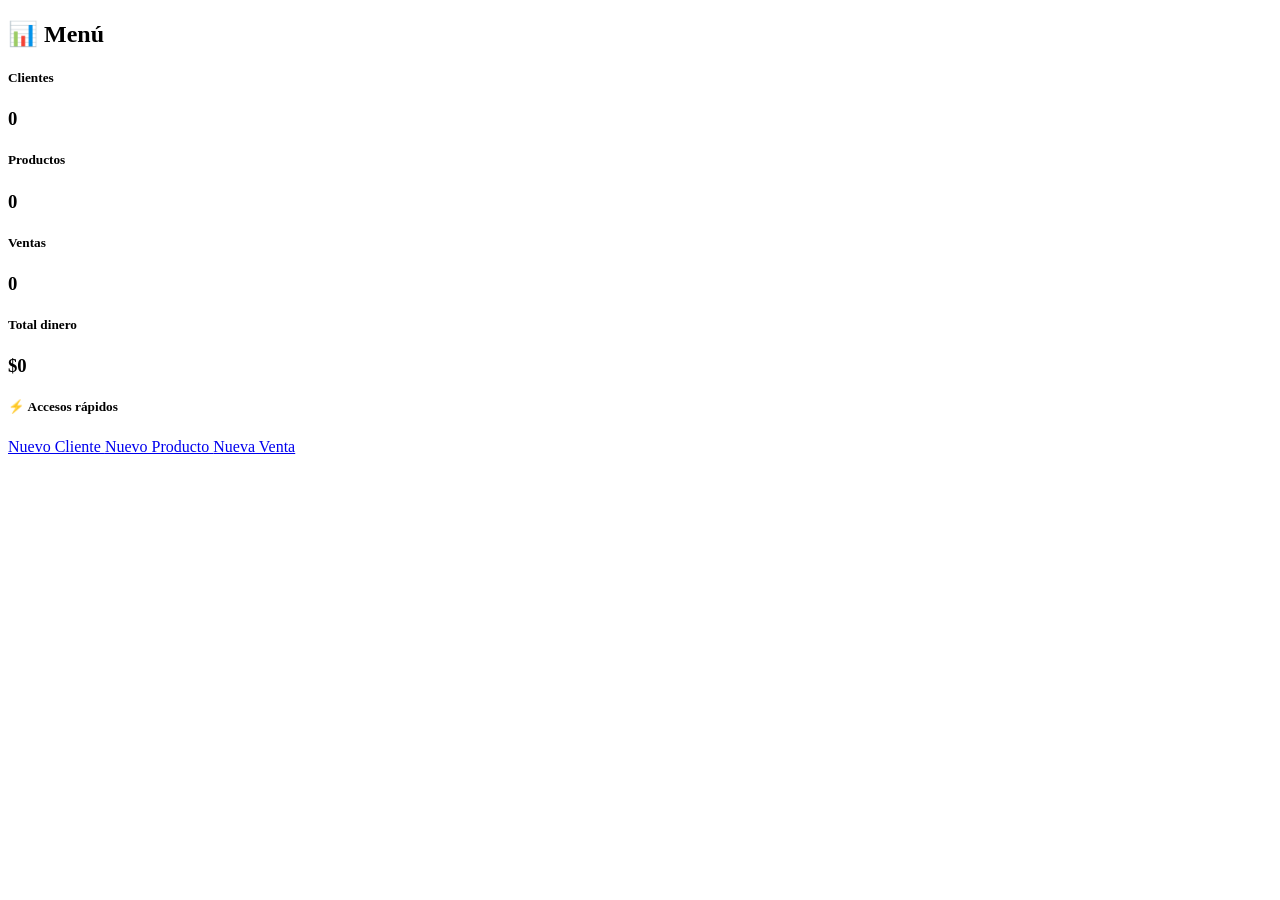
<file: src/main/resources/templates/index.html>
<!DOCTYPE html>
<html xmlns:th="http://www.thymeleaf.org">
<head th:replace="~{fragments/layout :: head('Dashboard')}"></head>

<body>

<div th:replace="~{fragments/layout :: sidebar}"></div>

<div class="main-content">

    <h2>📊 Menú </h2>

    <div class="row text-center mt-4">

        <div class="col-md-3 mb-4">
            <div class="card">
                <div class="card-body py-4">
                    <i class="bi bi-people-fill" style="font-size:2rem; color:#5D4037"></i>
                    <h5 class="mt-2">Clientes</h5>
                    <h3 th:text="${totalClientes}">0</h3>
                </div>
            </div>
        </div>

        <div class="col-md-3 mb-4">
            <div class="card">
                <div class="card-body py-4">
                    <i class="bi bi-box-seam-fill" style="font-size:2rem; color:#5D4037"></i>
                    <h5 class="mt-2">Productos</h5>
                    <h3 th:text="${totalProductos}">0</h3>
                </div>
            </div>
        </div>

        <div class="col-md-3 mb-4">
            <div class="card">
                <div class="card-body py-4">
                    <i class="bi bi-cart-fill" style="font-size:2rem; color:#5D4037"></i>
                    <h5 class="mt-2">Ventas</h5>
                    <h3 th:text="${totalVentas}">0</h3>
                </div>
            </div>
        </div>

        <div class="col-md-3 mb-4">
            <div class="card">
                <div class="card-body py-4">
                    <i class="bi bi-cash-stack" style="font-size:2rem; color:#2E7D32"></i>
                    <h5 class="mt-2">Total dinero</h5>
                    <h3 th:text="${'$' + totalDinero}">$0</h3>
                </div>
            </div>
        </div>

    </div>

    <div class="row mt-2">

        <div class="col-md-4 mb-4">
            <div class="card">
                <div class="card-body">
                    <h5>⚡ Accesos rápidos</h5>
                    <div class="d-flex flex-column gap-2 mt-3">
                        <a href="/clientes/nuevo" class="btn btn-primary">
                            <i class="bi bi-person-plus"></i> Nuevo Cliente
                        </a>
                        <a href="/productos/nuevo" class="btn btn-warning">
                            <i class="bi bi-plus-circle"></i> Nuevo Producto
                        </a>
                        <a href="/ventas/nuevo" class="btn btn-success">
                            <i class="bi bi-cart-plus"></i> Nueva Venta
                        </a>
                    </div>
                </div>
            </div>
        </div>

    </div>

</div>

</body>
</html>
</file>
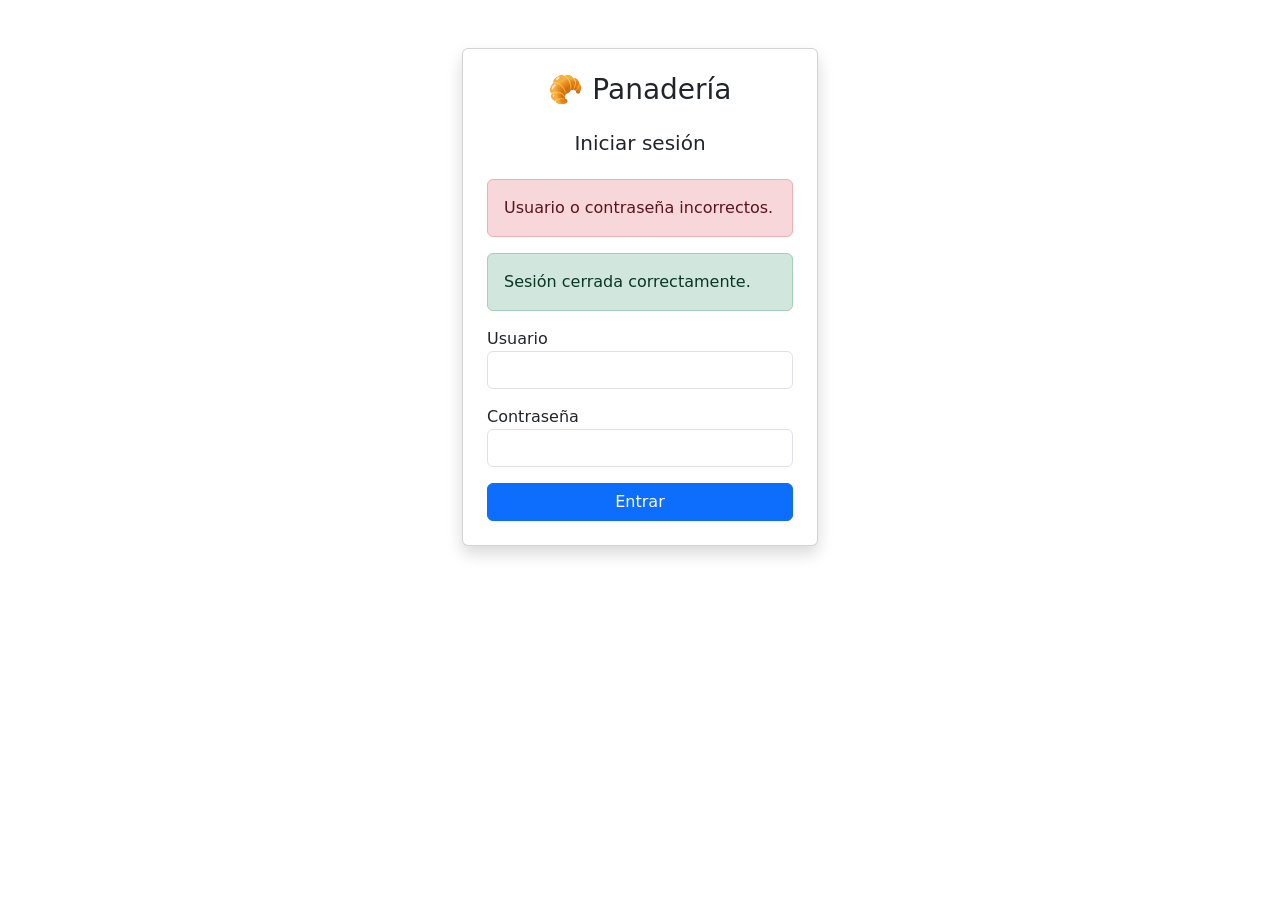
<file: src/main/resources/templates/login.html>
<!DOCTYPE html>
<html xmlns:th="http://www.thymeleaf.org">
<head>
    <meta charset="UTF-8">
    <title>Login - Panadería</title>
    <link href="https://cdn.jsdelivr.net/npm/bootstrap@5.3.0/dist/css/bootstrap.min.css" rel="stylesheet">
</head>

<body class="container mt-5">

<div class="row justify-content-center">
    <div class="col-md-4">

        <div class="card shadow">
            <div class="card-body p-4">

                <h3 class="text-center mb-4">🥐 Panadería</h3>
                <h5 class="text-center mb-4">Iniciar sesión</h5>

                <div th:if="${param.error}" class="alert alert-danger">
                    Usuario o contraseña incorrectos.
                </div>

                <div th:if="${param.logout}" class="alert alert-success">
                    Sesión cerrada correctamente.
                </div>

                <form th:action="@{/login}" method="post">

                    <div class="mb-3">
                        <label>Usuario</label>
                        <input type="text" name="username" class="form-control" required>
                    </div>

                    <div class="mb-3">
                        <label>Contraseña</label>
                        <input type="password" name="password" class="form-control" required>
                    </div>

                    <button type="submit" class="btn btn-primary w-100">
                        Entrar
                    </button>

                </form>

            </div>
        </div>

    </div>
</div>

</body>
</html>
</file>
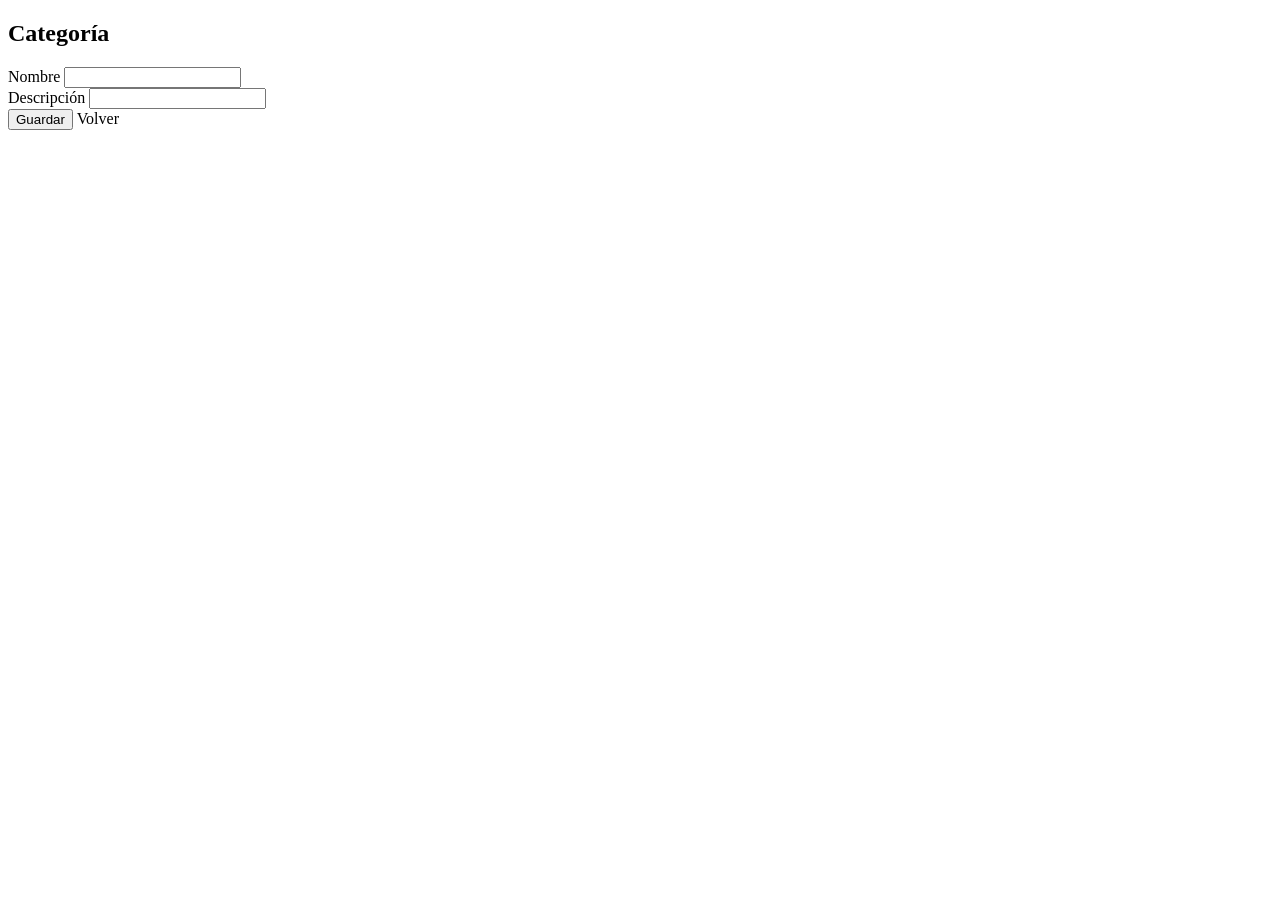
<file: src/main/resources/templates/categorias/form.html>
<!DOCTYPE html>
<html xmlns:th="http://www.thymeleaf.org">
<head th:replace="~{fragments/layout :: head('Formulario Categoría')}"></head>

<body>

<div th:replace="~{fragments/layout :: sidebar}"></div>

<div class="main-content">

    <h2><i class="bi bi-tags-fill"></i> Categoría</h2>

    <div class="card" style="max-width: 600px;">
        <div class="card-body p-4">

            <form th:action="@{/categorias/guardar}" th:object="${categoria}" method="post">

                <input type="hidden" th:field="*{id}"/>

                <div class="mb-3">
                    <label><i class="bi bi-tag"></i> Nombre</label>
                    <input type="text" class="form-control" th:field="*{nombre}" required>
                </div>

                <div class="mb-3">
                    <label><i class="bi bi-text-left"></i> Descripción</label>
                    <input type="text" class="form-control" th:field="*{descripcion}">
                </div>

                <div class="d-flex gap-2">
                    <button type="submit" class="btn btn-success">
                        <i class="bi bi-check-circle"></i> Guardar
                    </button>
                    <a class="btn btn-secondary" th:href="@{/categorias}">
                        <i class="bi bi-arrow-left"></i> Volver
                    </a>
                </div>

            </form>

        </div>
    </div>

</div>

</body>
</html>
</file>
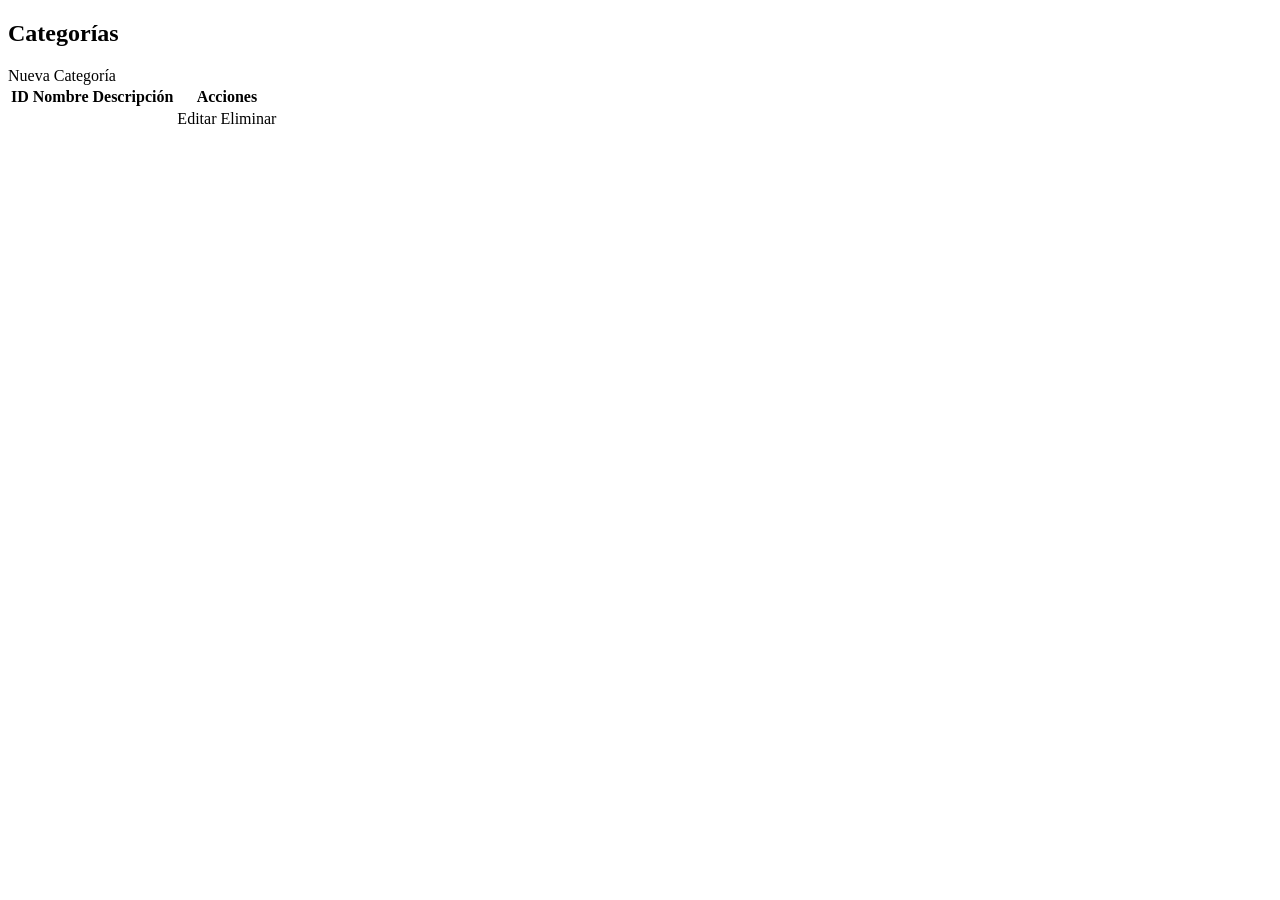
<file: src/main/resources/templates/categorias/list.html>
<!DOCTYPE html>
<html xmlns:th="http://www.thymeleaf.org">
<head th:replace="~{fragments/layout :: head('Categorías')}"></head>

<body>

<div th:replace="~{fragments/layout :: sidebar}"></div>

<div class="main-content">

    <div th:if="${errorMsg}" class="alert alert-danger" th:text="${errorMsg}"></div>

    <h2><i class="bi bi-tags-fill"></i> Categorías</h2>

    <div class="mb-3">
        <a class="btn btn-primary" th:href="@{/categorias/nuevo}">
            <i class="bi bi-plus-circle"></i> Nueva Categoría
        </a>
    </div>

    <table class="table table-hover">
        <thead class="table-dark">
        <tr>
            <th>ID</th>
            <th>Nombre</th>
            <th>Descripción</th>
            <th>Acciones</th>
        </tr>
        </thead>
        <tbody>
        <tr th:each="c : ${categorias}">
            <td th:text="${c.id}"></td>
            <td th:text="${c.nombre}"></td>
            <td th:text="${c.descripcion}"></td>
            <td>
                <a class="btn btn-warning btn-sm"
                   th:href="@{'/categorias/editar/' + ${c.id}}">
                    <i class="bi bi-pencil"></i> Editar
                </a>
                <a class="btn btn-danger btn-sm"
                   th:href="@{'/categorias/eliminar/' + ${c.id}}">
                    <i class="bi bi-trash"></i> Eliminar
                </a>
            </td>
        </tr>
        </tbody>
    </table>

</div>

</body>
</html>
</file>
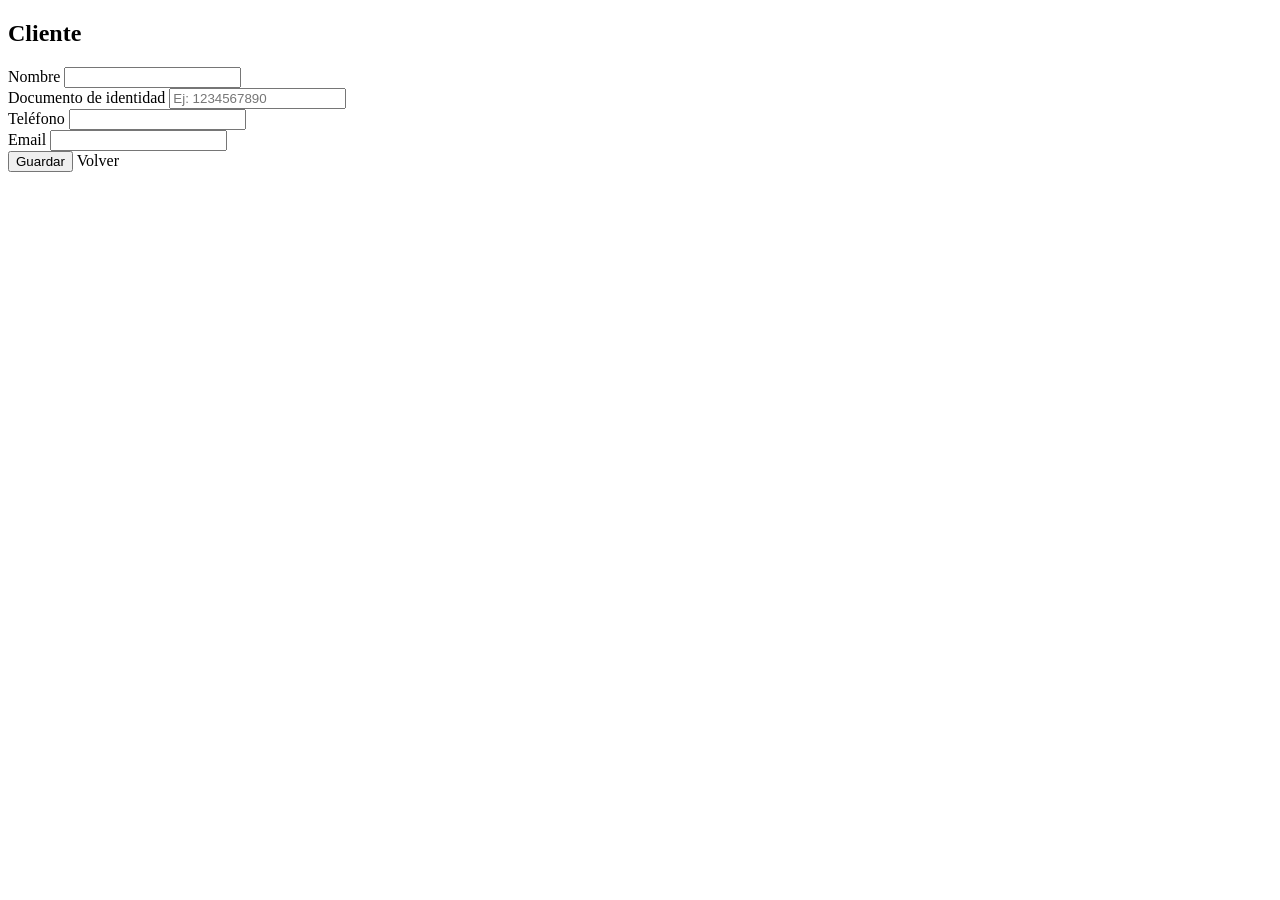
<file: src/main/resources/templates/clientes/form.html>
<!DOCTYPE html>
<html xmlns:th="http://www.thymeleaf.org">
<head th:replace="~{fragments/layout :: head('Formulario Cliente')}"></head>

<body>

<div th:replace="~{fragments/layout :: sidebar}"></div>

<div class="main-content">

    <h2><i class="bi bi-person-plus"></i> Cliente</h2>

    <div class="card" style="max-width: 600px;">
        <div class="card-body p-4">

            <form th:action="@{/clientes/guardar}" th:object="${cliente}" method="post">

                <input type="hidden" th:field="*{id}"/>

                <div class="mb-3">
                    <label><i class="bi bi-person"></i> Nombre</label>
                    <input type="text" class="form-control" th:field="*{nombre}" required>
                </div>

                <div class="mb-3">
                    <label><i class="bi bi-card-id"></i> Documento de identidad</label>
                    <input type="text" class="form-control" th:field="*{documento}" required
                           placeholder="Ej: 1234567890">
                </div>

                <div class="mb-3">
                    <label><i class="bi bi-telephone"></i> Teléfono</label>
                    <input type="text" class="form-control" th:field="*{telefono}">
                </div>

                <div class="mb-3">
                    <label><i class="bi bi-envelope"></i> Email</label>
                    <input type="email" class="form-control" th:field="*{email}">
                </div>

                <div class="d-flex gap-2">
                    <button type="submit" class="btn btn-success">
                        <i class="bi bi-check-circle"></i> Guardar
                    </button>
                    <a class="btn btn-secondary" th:href="@{/clientes}">
                        <i class="bi bi-arrow-left"></i> Volver
                    </a>
                </div>

            </form>

        </div>
    </div>

</div>

</body>
</html>
</file>
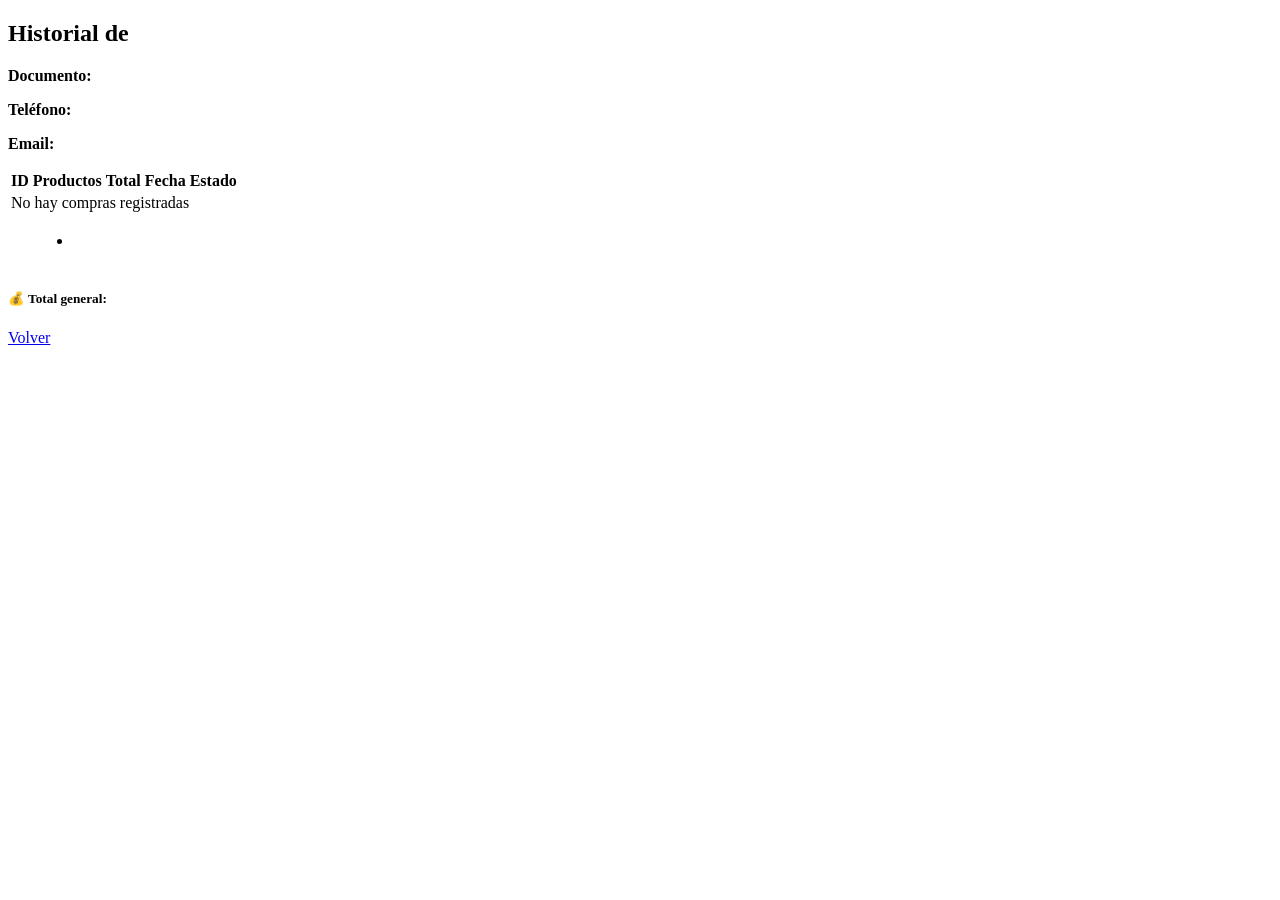
<file: src/main/resources/templates/clientes/historial.html>
<!DOCTYPE html>
<html xmlns:th="http://www.thymeleaf.org">
<head th:replace="~{fragments/layout :: head('Historial Cliente')}"></head>

<body>

<div th:replace="~{fragments/layout :: sidebar}"></div>

<div class="main-content">

    <h2><i class="bi bi-clock-history"></i> Historial de <span th:text="${cliente.nombre}"></span></h2>

    <div class="card mb-3" style="max-width: 400px;">
        <div class="card-body">
            <p><strong><i class="bi bi-card-id"></i> Documento:</strong> <span th:text="${cliente.documento}"></span></p>
            <p><strong><i class="bi bi-telephone"></i> Teléfono:</strong> <span th:text="${cliente.telefono}"></span></p>
            <p><strong><i class="bi bi-envelope"></i> Email:</strong> <span th:text="${cliente.email}"></span></p>
        </div>
    </div>

    <table class="table table-hover">
        <thead class="table-dark">
        <tr>
            <th>ID</th>
            <th>Productos</th>
            <th>Total</th>
            <th>Fecha</th>
            <th>Estado</th>
        </tr>
        </thead>
        <tbody>

        <tr th:if="${ventas == null || #lists.isEmpty(ventas)}">
            <td colspan="5" class="text-center">No hay compras registradas</td>
        </tr>

        <tr th:each="v : ${ventas}">
            <td th:text="${v.id}"></td>
            <td>
                <ul class="mb-0">
                    <li th:each="d : ${v.detalles}"
                        th:text="${d.producto.nombre + ' x' + d.cantidad + ' = $' + d.subtotal}">
                    </li>
                </ul>
            </td>
            <td th:text="${'$' + v.total}"></td>
            <td th:text="${v.fecha}"></td>
            <!-- pone color según estado -->
            <td>
                <span th:text="${v.estado}"
                      th:classappend="${v.estado != null and v.estado.name() == 'PENDIENTE'} ? 'badge bg-warning text-dark' :
                                      (${v.estado != null and v.estado.name() == 'PAGADO'} ? 'badge bg-success' :
                                      'badge bg-primary')">
                </span>
            </td>
        </tr>

        </tbody>
    </table>

    <div class="card" style="max-width: 300px;">
        <div class="card-body">
            <h5>💰 Total general: <span th:text="${'$' + totalGeneral}"></span></h5>
        </div>
    </div>

    <div class="mt-3">
        <a href="/clientes" class="btn btn-secondary">
            <i class="bi bi-arrow-left"></i> Volver
        </a>
    </div>

</div>

</body>
</html>
</file>
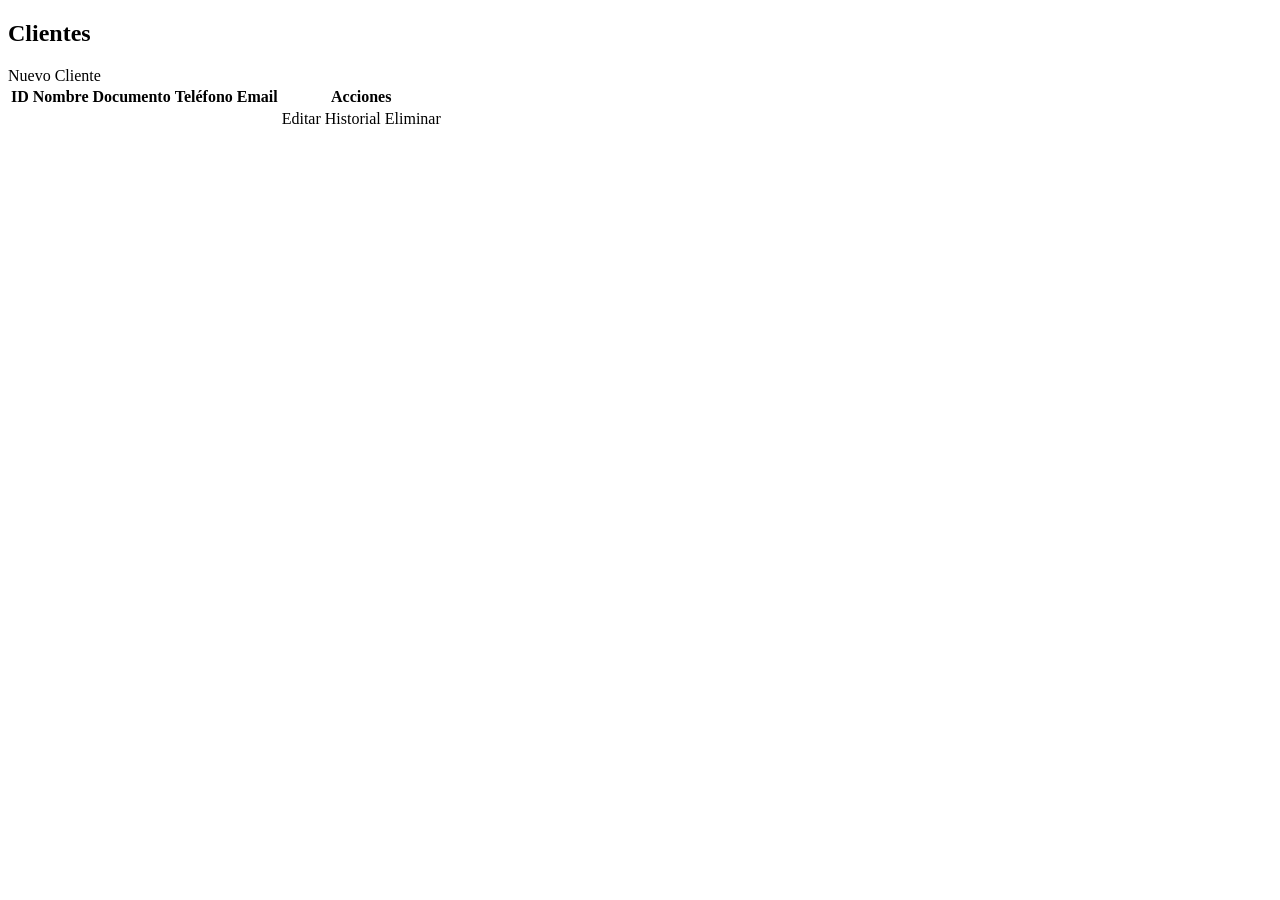
<file: src/main/resources/templates/clientes/list.html>
<!DOCTYPE html>
<html xmlns:th="http://www.thymeleaf.org">
<head th:replace="~{fragments/layout :: head('Clientes')}"></head>

<body>

<div th:replace="~{fragments/layout :: sidebar}"></div>

<div class="main-content">

    <div th:if="${errorMsg}" class="alert alert-danger" th:text="${errorMsg}"></div>

    <h2><i class="bi bi-people-fill"></i> Clientes</h2>

    <div class="mb-3">
        <a class="btn btn-primary" th:href="@{/clientes/nuevo}">
            <i class="bi bi-person-plus"></i> Nuevo Cliente
        </a>
    </div>

    <table class="table table-hover">
        <thead class="table-dark">
        <tr>
            <th>ID</th>
            <th>Nombre</th>
            <th>Documento</th>
            <th>Teléfono</th>
            <th>Email</th>
            <th>Acciones</th>
        </tr>
        </thead>
        <tbody>
        <tr th:each="c : ${clientes}">
            <td th:text="${c.id}"></td>
            <td th:text="${c.nombre}"></td>
            <td th:text="${c.documento}"></td>
            <td th:text="${c.telefono}"></td>
            <td th:text="${c.email}"></td>
            <td>
                <a class="btn btn-warning btn-sm"
                   th:href="@{'/clientes/editar/' + ${c.id}}">
                    <i class="bi bi-pencil"></i> Editar
                </a>
                <a class="btn btn-info btn-sm"
                   th:href="@{'/clientes/' + ${c.id} + '/historial'}">
                    <i class="bi bi-clock-history"></i> Historial
                </a>
                <a class="btn btn-danger btn-sm"
                   th:href="@{'/clientes/eliminar/' + ${c.id}}">
                    <i class="bi bi-trash"></i> Eliminar
                </a>
            </td>
        </tr>
        </tbody>
    </table>

</div>

</body>
</html>
</file>
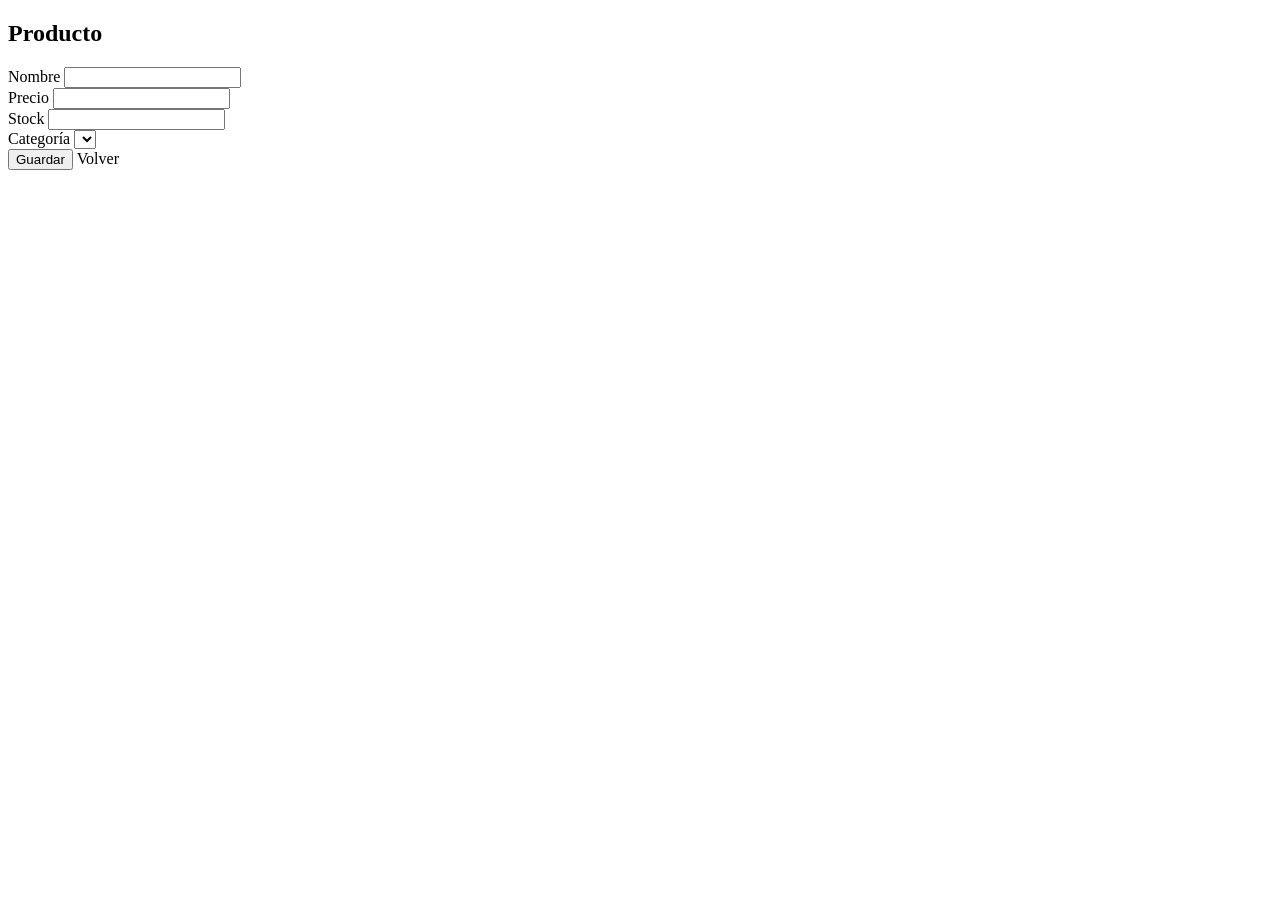
<file: src/main/resources/templates/productos/form.html>
<!DOCTYPE html>
<html xmlns:th="http://www.thymeleaf.org">
<head th:replace="~{fragments/layout :: head('Formulario Producto')}"></head>

<body>

<div th:replace="~{fragments/layout :: sidebar}"></div>

<div class="main-content">

    <h2><i class="bi bi-box-seam-fill"></i> Producto</h2>

    <div class="card" style="max-width: 600px;">
        <div class="card-body p-4">

            <form th:action="@{/productos/guardar}" th:object="${producto}" method="post">

                <input type="hidden" th:field="*{id}"/>

                <div class="mb-3">
                    <label><i class="bi bi-box"></i> Nombre</label>
                    <input type="text" class="form-control" th:field="*{nombre}" required>
                </div>

                <div class="mb-3">
                    <label><i class="bi bi-currency-dollar"></i> Precio</label>
                    <input type="number" step="0.01" class="form-control" th:field="*{precio}" required>
                </div>

                <div class="mb-3">
                    <label><i class="bi bi-stack"></i> Stock</label>
                    <input type="number" class="form-control" th:field="*{stock}" required>
                </div>

                <div class="mb-3">
                    <label><i class="bi bi-tags"></i> Categoría</label>
                    <select class="form-control" th:field="*{categoria.id}">
                        <option th:each="c : ${categorias}"
                                th:value="${c.id}"
                                th:text="${c.nombre}">
                        </option>
                    </select>
                </div>

                <div class="d-flex gap-2">
                    <button type="submit" class="btn btn-success">
                        <i class="bi bi-check-circle"></i> Guardar
                    </button>
                    <a th:href="@{/productos}" class="btn btn-secondary">
                        <i class="bi bi-arrow-left"></i> Volver
                    </a>
                </div>

            </form>

        </div>
    </div>

</div>

</body>
</html>
</file>
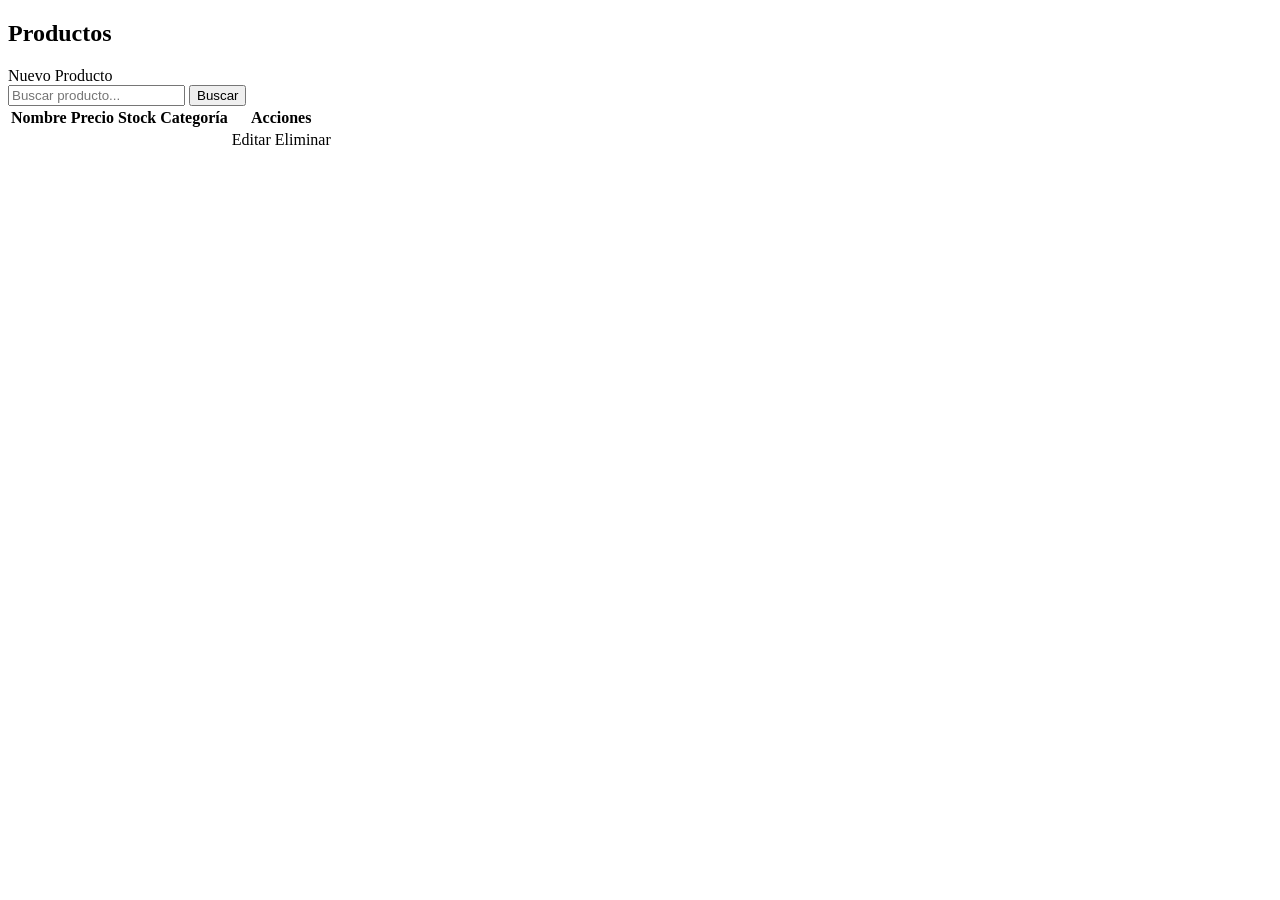
<file: src/main/resources/templates/productos/list.html>
<!DOCTYPE html>
<html xmlns:th="http://www.thymeleaf.org">
<head th:replace="~{fragments/layout :: head('Productos')}"></head>

<body>

<div th:replace="~{fragments/layout :: sidebar}"></div>

<div class="main-content">

    <h2><i class="bi bi-box-seam-fill"></i> Productos</h2>

    <div class="d-flex gap-2 mb-3">
        <a class="btn btn-primary" th:href="@{/productos/nuevo}">
            <i class="bi bi-plus-circle"></i> Nuevo Producto
        </a>
    </div>

    <form class="mb-3 d-flex gap-2" th:action="@{/productos/buscar}" method="get">
        <input type="text" name="nombre" class="form-control"
               placeholder="Buscar producto..." style="max-width: 300px;">
        <button class="btn btn-secondary">
            <i class="bi bi-search"></i> Buscar
        </button>
    </form>

    <table class="table table-hover">
        <thead class="table-dark">
        <tr>
            <th>Nombre</th>
            <th>Precio</th>
            <th>Stock</th>
            <th>Categoría</th>
            <th>Acciones</th>
        </tr>
        </thead>
        <tbody>
        <tr th:each="p : ${productos}">
            <td th:text="${p.nombre}"></td>
            <td th:text="${'$' + p.precio}"></td>
            <td>
                <span th:text="${p.stock}"
                      th:class="${p.stock <= 5 ? 'badge bg-danger' : 'badge bg-success'}">
                </span>
            </td>
            <td th:text="${p.categoria.nombre}"></td>
            <td>
                <a class="btn btn-warning btn-sm"
                   th:href="@{'/productos/editar/' + ${p.id}}">
                    <i class="bi bi-pencil"></i> Editar
                </a>
                <a class="btn btn-danger btn-sm"
                   th:href="@{'/productos/eliminar/' + ${p.id}}">
                    <i class="bi bi-trash"></i> Eliminar
                </a>
            </td>
        </tr>
        </tbody>
    </table>

</div>

</body>
</html>
</file>
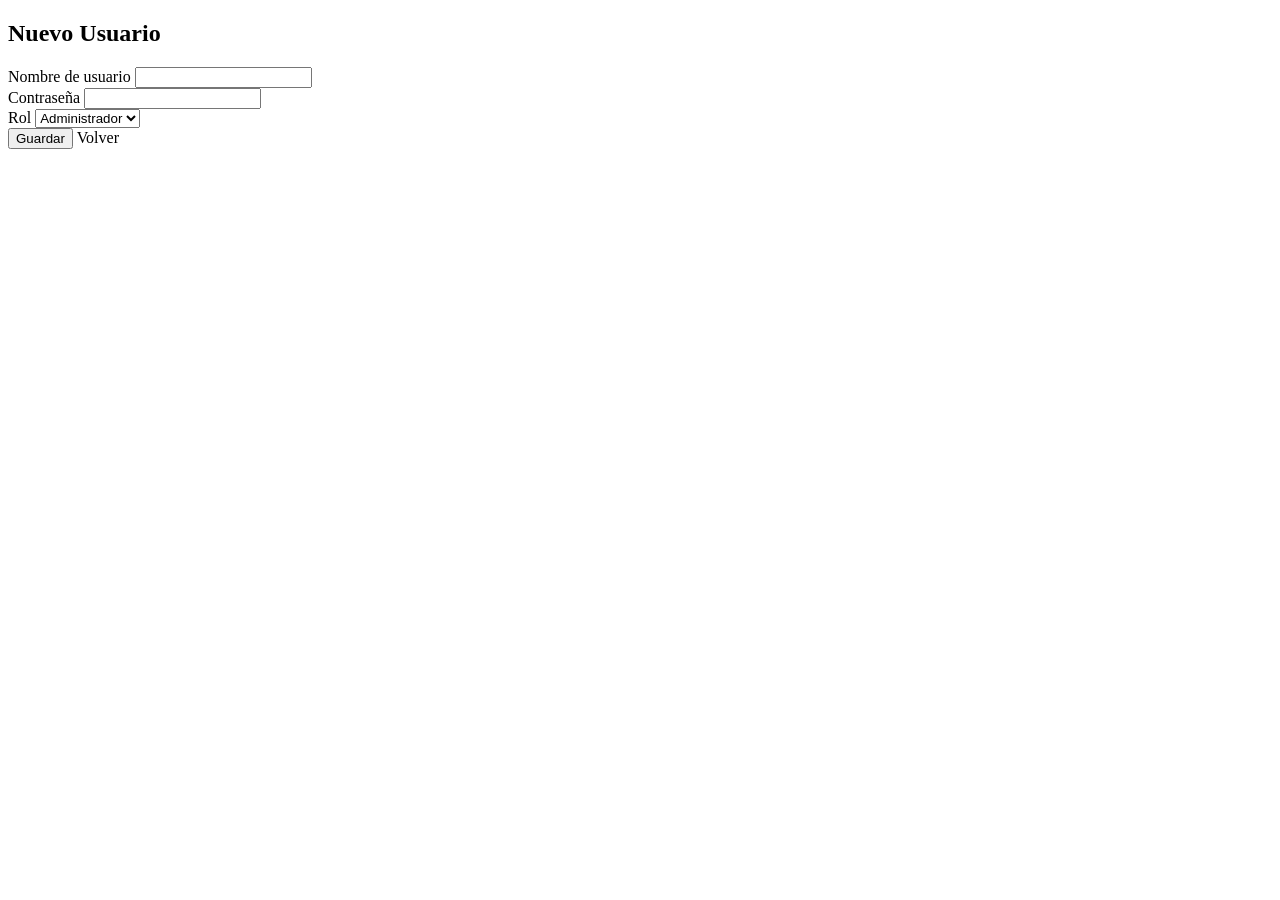
<file: src/main/resources/templates/usuarios/form.html>
<!DOCTYPE html>
<html xmlns:th="http://www.thymeleaf.org">
<head th:replace="~{fragments/layout :: head('Nuevo Usuario')}"></head>

<body>

<div th:replace="~{fragments/layout :: sidebar}"></div>

<div class="main-content">

    <h2><i class="bi bi-person-plus"></i> Nuevo Usuario</h2>

    <div class="card" style="max-width: 600px;">
        <div class="card-body p-4">

            <form th:action="@{/usuarios/guardar}" th:object="${usuario}" method="post">

                <input type="hidden" th:field="*{id}"/>

                <div class="mb-3">
                    <label><i class="bi bi-person"></i> Nombre de usuario</label>
                    <input type="text" class="form-control" th:field="*{username}" required>
                </div>

                <div class="mb-3">
                    <label><i class="bi bi-lock"></i> Contraseña</label>
                    <input type="password" class="form-control" th:field="*{password}" required>
                </div>

                <div class="mb-3">
                    <label><i class="bi bi-shield"></i> Rol</label>
                    <select class="form-control" th:field="*{rol}">
                        <option value="ROLE_ADMIN">Administrador</option>
                        <option value="ROLE_USER">Usuario</option>
                    </select>
                </div>

                <div class="d-flex gap-2">
                    <button type="submit" class="btn btn-success">
                        <i class="bi bi-check-circle"></i> Guardar
                    </button>
                    <a class="btn btn-secondary" th:href="@{/usuarios}">
                        <i class="bi bi-arrow-left"></i> Volver
                    </a>
                </div>

            </form>

        </div>
    </div>

</div>

</body>
</html>
</file>
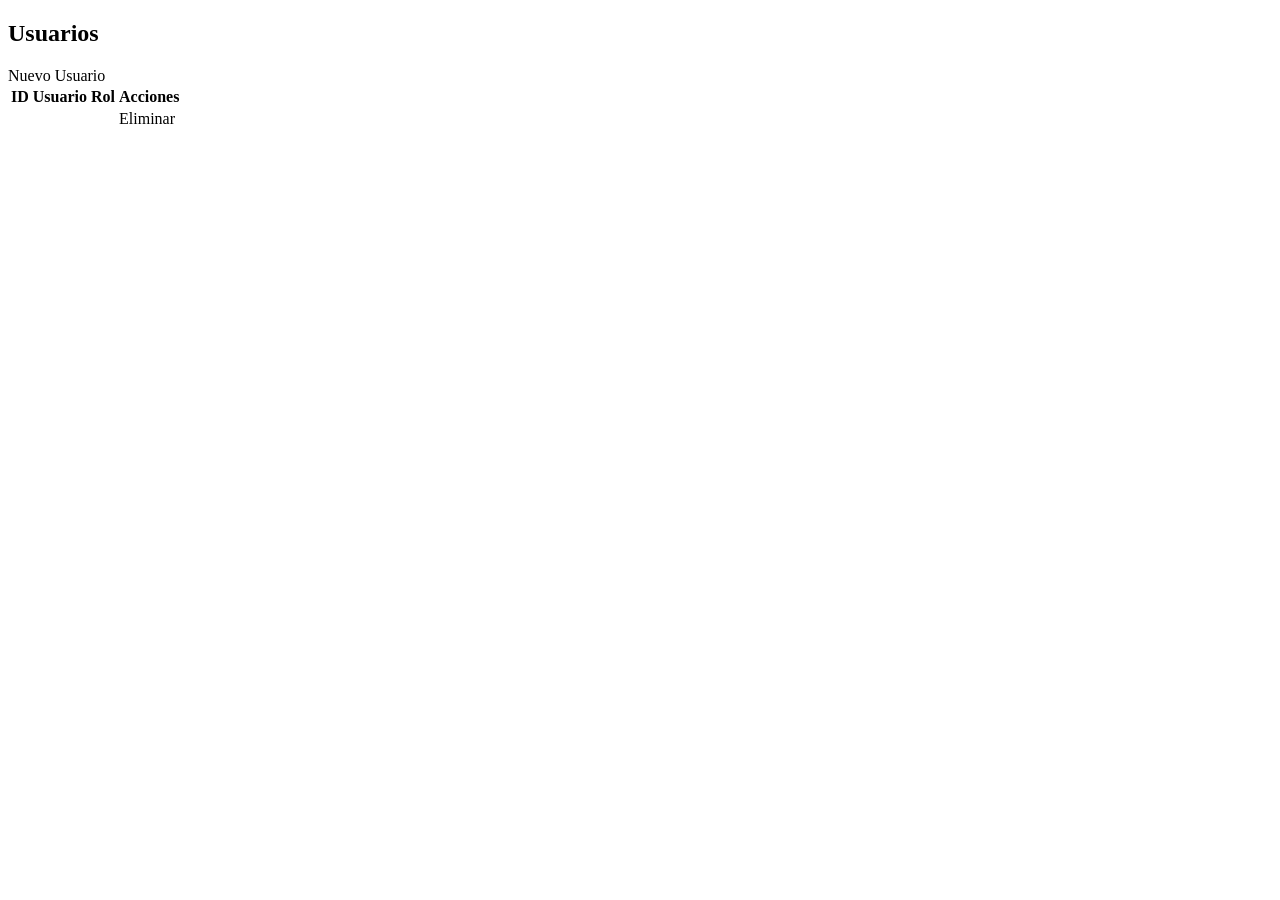
<file: src/main/resources/templates/usuarios/list.html>
<!DOCTYPE html>
<html xmlns:th="http://www.thymeleaf.org">
<head th:replace="~{fragments/layout :: head('Usuarios')}"></head>

<body>

<div th:replace="~{fragments/layout :: sidebar}"></div>

<div class="main-content">

    <div th:if="${errorMsg}" class="alert alert-danger" th:text="${errorMsg}"></div>

    <h2><i class="bi bi-person-lock"></i> Usuarios</h2>

    <div class="mb-3">
        <a class="btn btn-primary" th:href="@{/usuarios/nuevo}">
            <i class="bi bi-person-plus"></i> Nuevo Usuario
        </a>
    </div>

    <table class="table table-hover">
        <thead class="table-dark">
        <tr>
            <th>ID</th>
            <th>Usuario</th>
            <th>Rol</th>
            <th>Acciones</th>
        </tr>
        </thead>
        <tbody>
        <tr th:each="u : ${usuarios}">
            <td th:text="${u.id}"></td>
            <td th:text="${u.username}"></td>
            <td>
                <span th:text="${u.rol}"
                      th:class="${u.rol == 'ROLE_ADMIN' ? 'badge bg-danger' : 'badge bg-secondary'}">
                </span>
            </td>
            <td>
                <a class="btn btn-danger btn-sm"
                   th:href="@{'/usuarios/eliminar/' + ${u.id}}">
                    <i class="bi bi-trash"></i> Eliminar
                </a>
            </td>
        </tr>
        </tbody>
    </table>

</div>

</body>
</html>
</file>
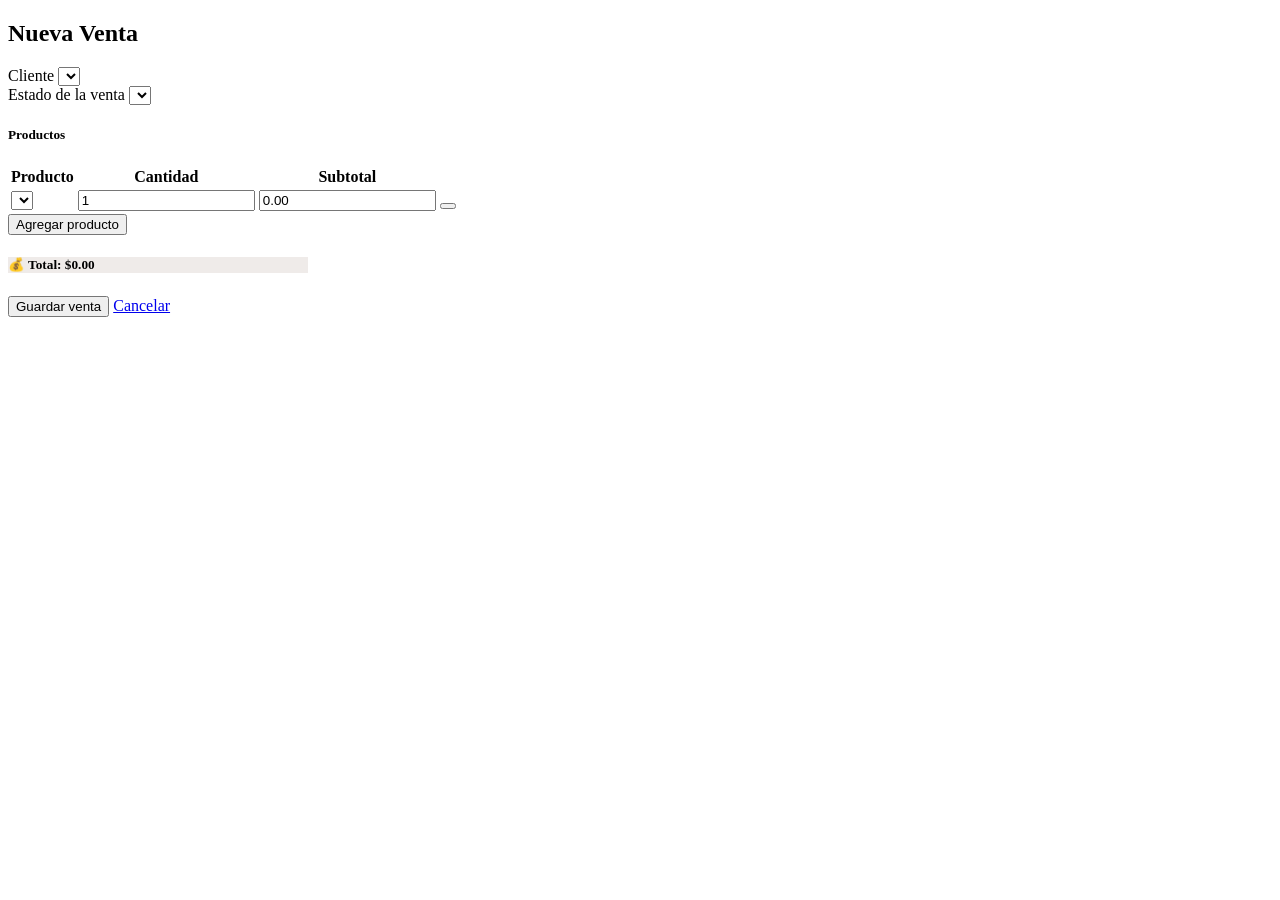
<file: src/main/resources/templates/ventas/form.html>
<!DOCTYPE html>
<html xmlns:th="http://www.thymeleaf.org">
<head th:replace="~{fragments/layout :: head('Nueva Venta')}"></head>

<body>

<div th:replace="~{fragments/layout :: sidebar}"></div>

<div class="main-content">
<div th:if="${error}" class="alert alert-danger" th:text="${error}"></div>

    <h2><i class="bi bi-cart-plus"></i> Nueva Venta</h2>

    <div class="card" style="max-width: 800px;">
        <div class="card-body p-4">

            <form th:action="@{/ventas/guardar}" th:object="${venta}" method="post">

                <div class="mb-4">
                    <label><i class="bi bi-person"></i> Cliente</label>
                    <select th:field="*{cliente.id}" class="form-control">
                        <option th:each="c : ${clientes}"
                                th:value="${c.id}"
                                th:text="${c.nombre}">
                        </option>
                    </select>
                </div>

                <!-- ✅ NUEVO: selector de estado -->
                <div class="mb-4">
                    <label><i class="bi bi-flag"></i> Estado de la venta</label>
                    <select th:field="*{estado}" class="form-control">
                        <option th:each="e : ${estados}"
                                th:value="${e}"
                                th:text="${e}">
                        </option>
                    </select>
                </div>

                <h5 class="mb-3"><i class="bi bi-box-seam"></i> Productos</h5>

                <table class="table table-bordered" id="tablaDetalles">
                    <thead class="table-dark">
                    <tr>
                        <th>Producto</th>
                        <th>Cantidad</th>
                        <th>Subtotal</th>
                        <th></th>
                    </tr>
                    </thead>
                    <tbody id="filas">
                    <tr th:each="detalle, idx : *{detalles}" th:id="'fila-' + ${idx.index}">
                        <td>
                            <select th:name="'detalles[' + ${idx.index} + '].producto.id'"
                                    class="form-control producto-select"
                                    onchange="calcularSubtotal(this)">
                                <option th:each="p : ${productos}"
                                        th:value="${p.id}"
                                        th:text="${p.nombre + ' ($' + p.precio + ')'}"
                                        th:attr="data-precio=${p.precio}">
                                </option>
                            </select>
                        </td>
                        <td>
                            <input type="number"
                                   th:name="'detalles[' + ${idx.index} + '].cantidad'"
                                   class="form-control cantidad-input"
                                   value="1" min="1"
                                   onchange="calcularSubtotal(this)">
                        </td>
                        <td>
                            <input type="text" class="form-control subtotal-input" readonly value="0">
                        </td>
                        <td>
                            <button type="button" class="btn btn-danger btn-sm"
                                    onclick="eliminarFila(this)">
                                <i class="bi bi-trash"></i>
                            </button>
                        </td>
                    </tr>
                    </tbody>
                </table>

                <button type="button" class="btn btn-secondary mb-4" onclick="agregarFila()">
                    <i class="bi bi-plus-circle"></i> Agregar producto
                </button>

                <div class="card mb-4" style="max-width: 300px; background-color: #EFEBE9;">
                    <div class="card-body">
                        <h5>💰 Total: $<span id="totalGeneral">0</span></h5>
                    </div>
                </div>

                <div class="d-flex gap-2">
                    <button type="submit" class="btn btn-success">
                        <i class="bi bi-check-circle"></i> Guardar venta
                    </button>
                    <a href="/ventas" class="btn btn-secondary">
                        <i class="bi bi-arrow-left"></i> Cancelar
                    </a>
                </div>

            </form>
        </div>
    </div>
</div>

<script>
    const preciosMap = {};
    document.querySelectorAll('.producto-select option').forEach(opt => {
        preciosMap[opt.value] = parseFloat(opt.getAttribute('data-precio')) || 0;
    });

    let filaIndex = document.querySelectorAll('#filas tr').length;

    function agregarFila() {
        const tbody = document.getElementById('filas');
        const primerSelect = document.querySelector('.producto-select');
        const opcionesHTML = primerSelect ? primerSelect.innerHTML : '';

        const tr = document.createElement('tr');
        tr.id = 'fila-' + filaIndex;
        tr.innerHTML = `
            <td>
                <select name="detalles[${filaIndex}].producto.id"
                        class="form-control producto-select"
                        onchange="calcularSubtotal(this)">
                    ${opcionesHTML}
                </select>
            </td>
            <td>
                <input type="number"
                       name="detalles[${filaIndex}].cantidad"
                       class="form-control cantidad-input"
                       value="1" min="1"
                       onchange="calcularSubtotal(this)">
            </td>
            <td>
                <input type="text" class="form-control subtotal-input" readonly value="0">
            </td>
            <td>
                <button type="button" class="btn btn-danger btn-sm"
                        onclick="eliminarFila(this)">
                    <i class="bi bi-trash"></i>
                </button>
            </td>
        `;
        tbody.appendChild(tr);
        filaIndex++;
        calcularTotal();
    }

    function eliminarFila(btn) {
        btn.closest('tr').remove();
        calcularTotal();
    }

    function calcularSubtotal(el) {
        const fila = el.closest('tr');
        const select = fila.querySelector('.producto-select');
        const cantidad = parseFloat(fila.querySelector('.cantidad-input').value) || 0;
        const precio = preciosMap[select.value] || 0;
        fila.querySelector('.subtotal-input').value = (precio * cantidad).toFixed(2);
        calcularTotal();
    }

    function calcularTotal() {
        let total = 0;
        document.querySelectorAll('.subtotal-input').forEach(input => {
            total += parseFloat(input.value) || 0;
        });
        document.getElementById('totalGeneral').textContent = total.toFixed(2);
    }

    document.querySelectorAll('.producto-select').forEach(sel => calcularSubtotal(sel));
</script>

</body>
</html>
</file>
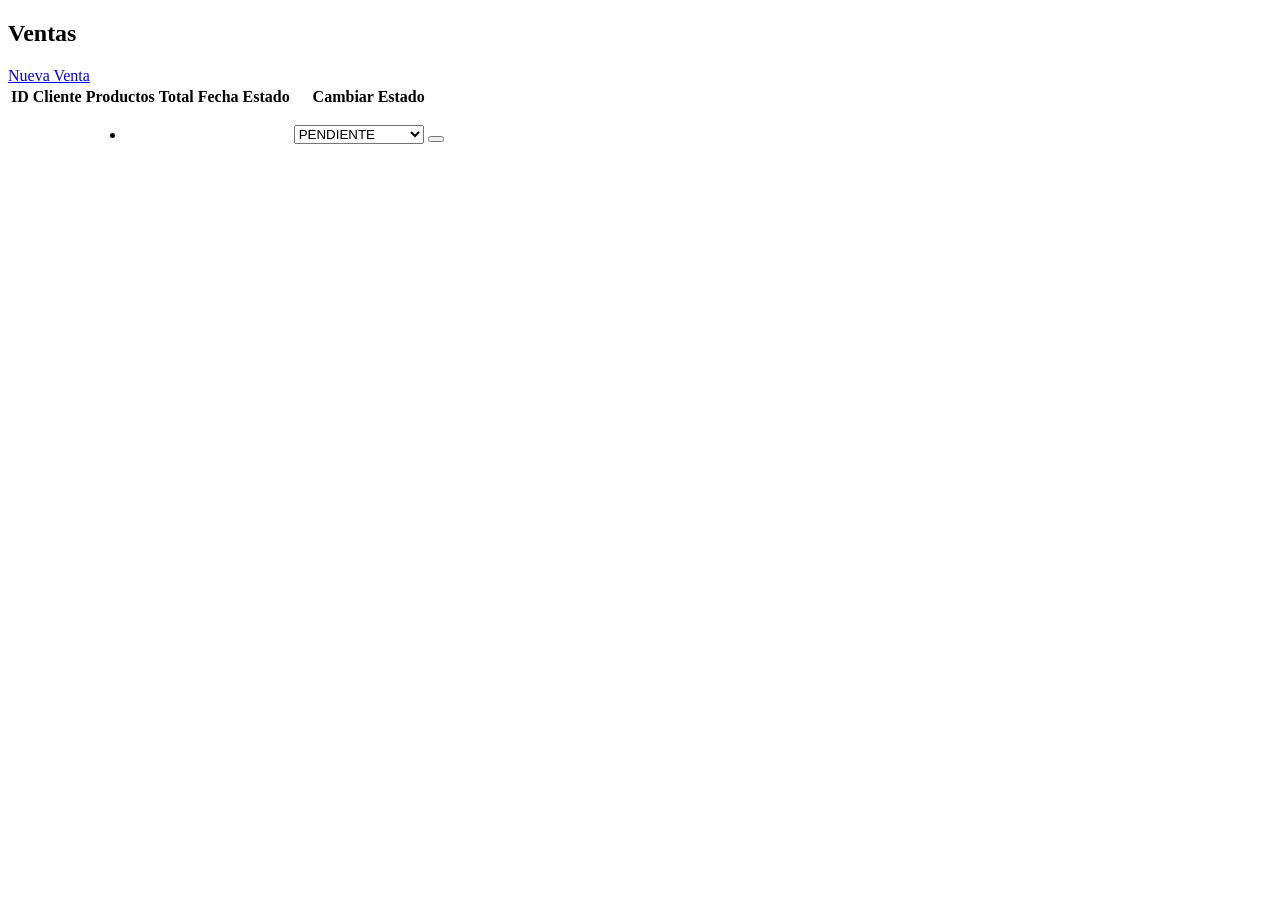
<file: src/main/resources/templates/ventas/list.html>
<!DOCTYPE html>
<html xmlns:th="http://www.thymeleaf.org">
<head th:replace="~{fragments/layout :: head('Ventas')}"></head>

<body>

<div th:replace="~{fragments/layout :: sidebar}"></div>

<div class="main-content">

    <h2><i class="bi bi-cart-fill"></i> Ventas</h2>

    <div class="mb-3">
        <a href="/ventas/nuevo" class="btn btn-success">
            <i class="bi bi-cart-plus"></i> Nueva Venta
        </a>
    </div>

    <table class="table table-hover">
        <thead class="table-dark">
        <tr>
            <th>ID</th>
            <th>Cliente</th>
            <th>Productos</th>
            <th>Total</th>
            <th>Fecha</th>
            <th>Estado</th>
            <th>Cambiar Estado</th>
        </tr>
        </thead>
        <tbody>
        <tr th:each="v : ${ventas}">
            <td th:text="${v.id}"></td>
            <td th:text="${v.cliente != null ? v.cliente.nombre : 'N/A'}"></td>
            <td>
                <ul class="mb-0">
                    <li th:each="d : ${v.detalles}"
                        th:text="${d.producto.nombre + ' x' + d.cantidad + ' = $' + d.subtotal}">
                    </li>
                </ul>
            </td>
            <td th:text="${'$' + v.total}"></td>
            <td th:text="${v.fecha}"></td>
            <!-- ✅ Badge de color según estado -->
            <td>
                <span th:text="${v.estado}"
                      th:classappend="${v.estado != null and v.estado.name() == 'PENDIENTE'} ? 'badge bg-warning text-dark' :
                                      (${v.estado != null and v.estado.name() == 'PAGADO'} ? 'badge bg-success' :
                                      'badge bg-primary')">
                </span>
            </td>
            <!-- ✅ Formulario para cambiar estado directo desde la lista -->
            <td>
                <form th:action="@{'/ventas/' + ${v.id} + '/estado'}" method="post" class="d-flex gap-1">
                    <select name="estado" class="form-select form-select-sm" style="width:130px;">
                        <option value="PENDIENTE" th:selected="${v.estado != null and v.estado.name() == 'PENDIENTE'}">PENDIENTE</option>
                        <option value="PAGADO"    th:selected="${v.estado != null and v.estado.name() == 'PAGADO'}">PAGADO</option>
                        <option value="ENTREGADO" th:selected="${v.estado != null and v.estado.name() == 'ENTREGADO'}">ENTREGADO</option>
                    </select>
                    <button type="submit" class="btn btn-sm btn-outline-secondary">
                        <i class="bi bi-check"></i>
                    </button>
                </form>
            </td>
        </tr>
        </tbody>
    </table>

</div>

</body>
</html>
</file>
